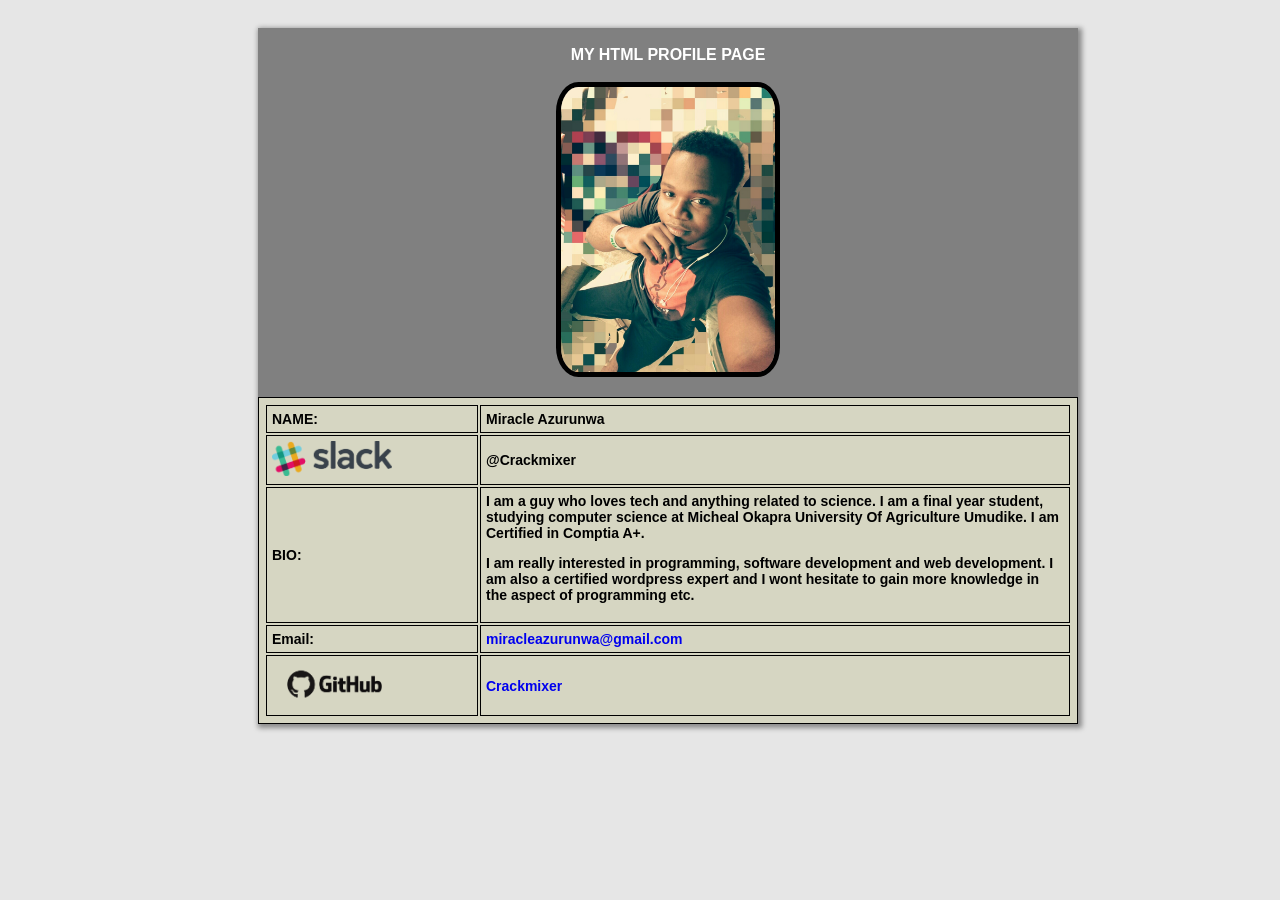
<file: crackmixer/index.html>
<!DOCTYPE html>
<html lang="en">
 <head>
 <title>Miracle Azurunwa</title>
 <meta charset="utf-8"/>
 <link href="crackmixer.css" rel="stylesheet" type="text/css"/>
 <link rel="shortcut icon" href="Images/favicon.ico" />
 </head>
 <body>
 <div class="box-container"><br/>
 <center><header>MY HTML PROFILE PAGE</header></center>
<br/>
 <center>
 <img class="img-circle" src="Images/image.jpg" height="285" width="214" border="5"></img>
 </center><p>
 <table style="width:100%">
  <tr>
    <b><th width="100">NAME:</th><b>
    <th>Miracle Azurunwa</th>
  </tr>
  <tr>
    <b><th width="200"><img class="img-circle" src="Images/slack.png" height="35" width="120"></img></th></b>
    <th>@Crackmixer</th>
  </tr>
  <tr>
    <td>BIO:</td>
    <td height="100">I am a guy who loves tech and anything related to science. I am a final year student, studying computer science at Micheal Okapra University Of Agriculture Umudike. I am Certified in Comptia A+. <p>I am really interested in programming, software development and web development. I am also a certified wordpress expert and I wont hesitate to gain more knowledge in the aspect of programming etc. </td>
  </tr>
  <tr>
    <b><th width="100">Email:</th><b>
    <th><a href="mailto:miracleazurunwa@gmail.com">miracleazurunwa@gmail.com</a></th>
  </tr>
  <tr>
    <th width="100"><img class="img-circle" src="Images/github.png" height="46" width="125"></th>
    <th><a href="https://github.com/crackmixer"> Crackmixer</a></th>
  </tr>
</table>
</div>
 </body>
</html>
</file>
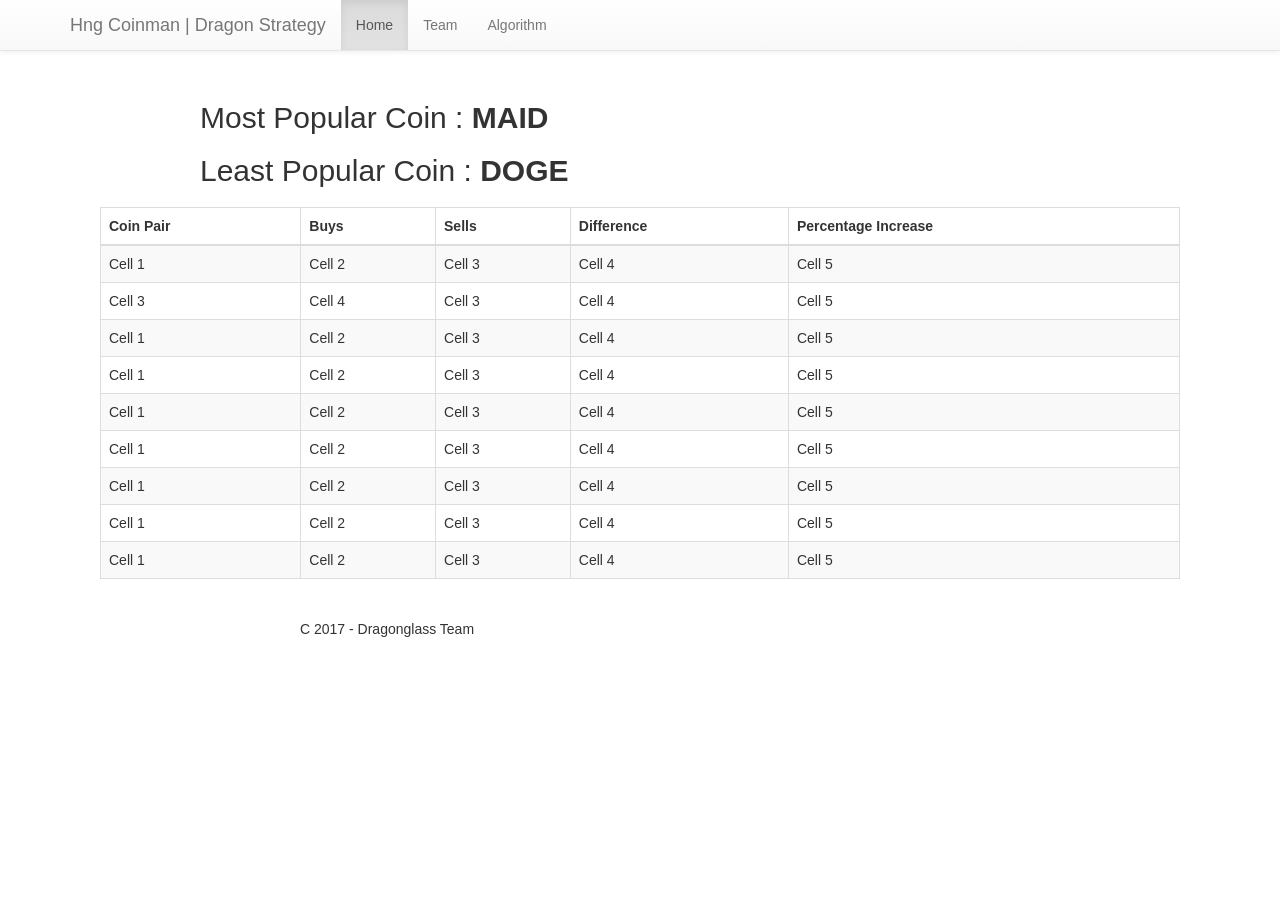
<file: dragonglass/index.html>
<!DOCTYPE html>
<html>

<head>
    <meta charset="utf-8">
    <meta name="viewport" content="width=device-width, initial-scale=1.0">
    <title>coinman</title>
    <link rel="stylesheet" href="assets/bootstrap/css/bootstrap.min.css">
    <link rel="stylesheet" href="assets/css/styles.css">
</head>

<body>
    <nav class="navbar navbar-default navbar-static-top">
        <div class="container">
            <div class="navbar-header"><a class="navbar-brand navbar-link" href="#">Hng Coinman | Dragon Strategy</a>
                <button class="navbar-toggle collapsed" data-toggle="collapse" data-target="#navcol-1"><span class="sr-only">Toggle navigation</span><span class="icon-bar"></span><span class="icon-bar"></span><span class="icon-bar"></span></button>
            </div>
            <div class="collapse navbar-collapse" id="navcol-1">
                <ul class="nav navbar-nav">
                    <li class="active" role="presentation"><a href="#">Home </a></li>
                    <li role="presentation"><a href="#">Team </a></li>
                    <li role="presentation"><a href="#">Algorithm </a></li>
                </ul>
            </div>
        </div>
    </nav>
    <div id="headdiv">
        <h2>Most Popular Coin : <strong>MAID</strong></h2>
        <h2>Least Popular Coin : <strong>DOGE</strong></h2></div>
    <div id="tablediv">
        <div class="table-responsive">
            <table class="table table-striped table-bordered">
                <thead>
                    <tr>
                        <th>Coin Pair</th>
                        <th>Buys</th>
                        <th>Sells </th>
                        <th>Difference </th>
                        <th>Percentage Increase</th>
                    </tr>
                </thead>
                <tbody>
                    <tr>
                        <td>Cell 1</td>
                        <td>Cell 2</td>
                        <td>Cell 3</td>
                        <td>Cell 4</td>
                        <td>Cell 5</td>
                    </tr>
                    <tr>
                        <td>Cell 3</td>
                        <td>Cell 4</td>
                        <td>Cell 3</td>
                        <td>Cell 4</td>
                        <td>Cell 5</td>
                    </tr>
                    <tr>
                        <td>Cell 1</td>
                        <td>Cell 2</td>
                        <td>Cell 3</td>
                        <td>Cell 4</td>
                        <td>Cell 5</td>
                    </tr>
                    <tr>
                        <td>Cell 1</td>
                        <td>Cell 2</td>
                        <td>Cell 3</td>
                        <td>Cell 4</td>
                        <td>Cell 5</td>
                    </tr>
                    <tr>
                        <td>Cell 1</td>
                        <td>Cell 2</td>
                        <td>Cell 3</td>
                        <td>Cell 4</td>
                        <td>Cell 5</td>
                    </tr>
                    <tr>
                        <td>Cell 1</td>
                        <td>Cell 2</td>
                        <td>Cell 3</td>
                        <td>Cell 4</td>
                        <td>Cell 5</td>
                    </tr>
                    <tr>
                        <td>Cell 1</td>
                        <td>Cell 2</td>
                        <td>Cell 3</td>
                        <td>Cell 4</td>
                        <td>Cell 5</td>
                    </tr>
                    <tr>
                        <td>Cell 1</td>
                        <td>Cell 2</td>
                        <td>Cell 3</td>
                        <td>Cell 4</td>
                        <td>Cell 5</td>
                    </tr>
                    <tr>
                        <td>Cell 1</td>
                        <td>Cell 2</td>
                        <td>Cell 3</td>
                        <td>Cell 4</td>
                        <td>Cell 5</td>
                    </tr>
                </tbody>
            </table>
        </div>
    </div>
    <footer id="footerdiv">
        <p>C 2017 - Dragonglass Team</p>
    </footer>
    <script src="assets/js/jquery.min.js"></script>
    <script src="assets/bootstrap/js/bootstrap.min.js"></script>
</body>

</html>
</file>
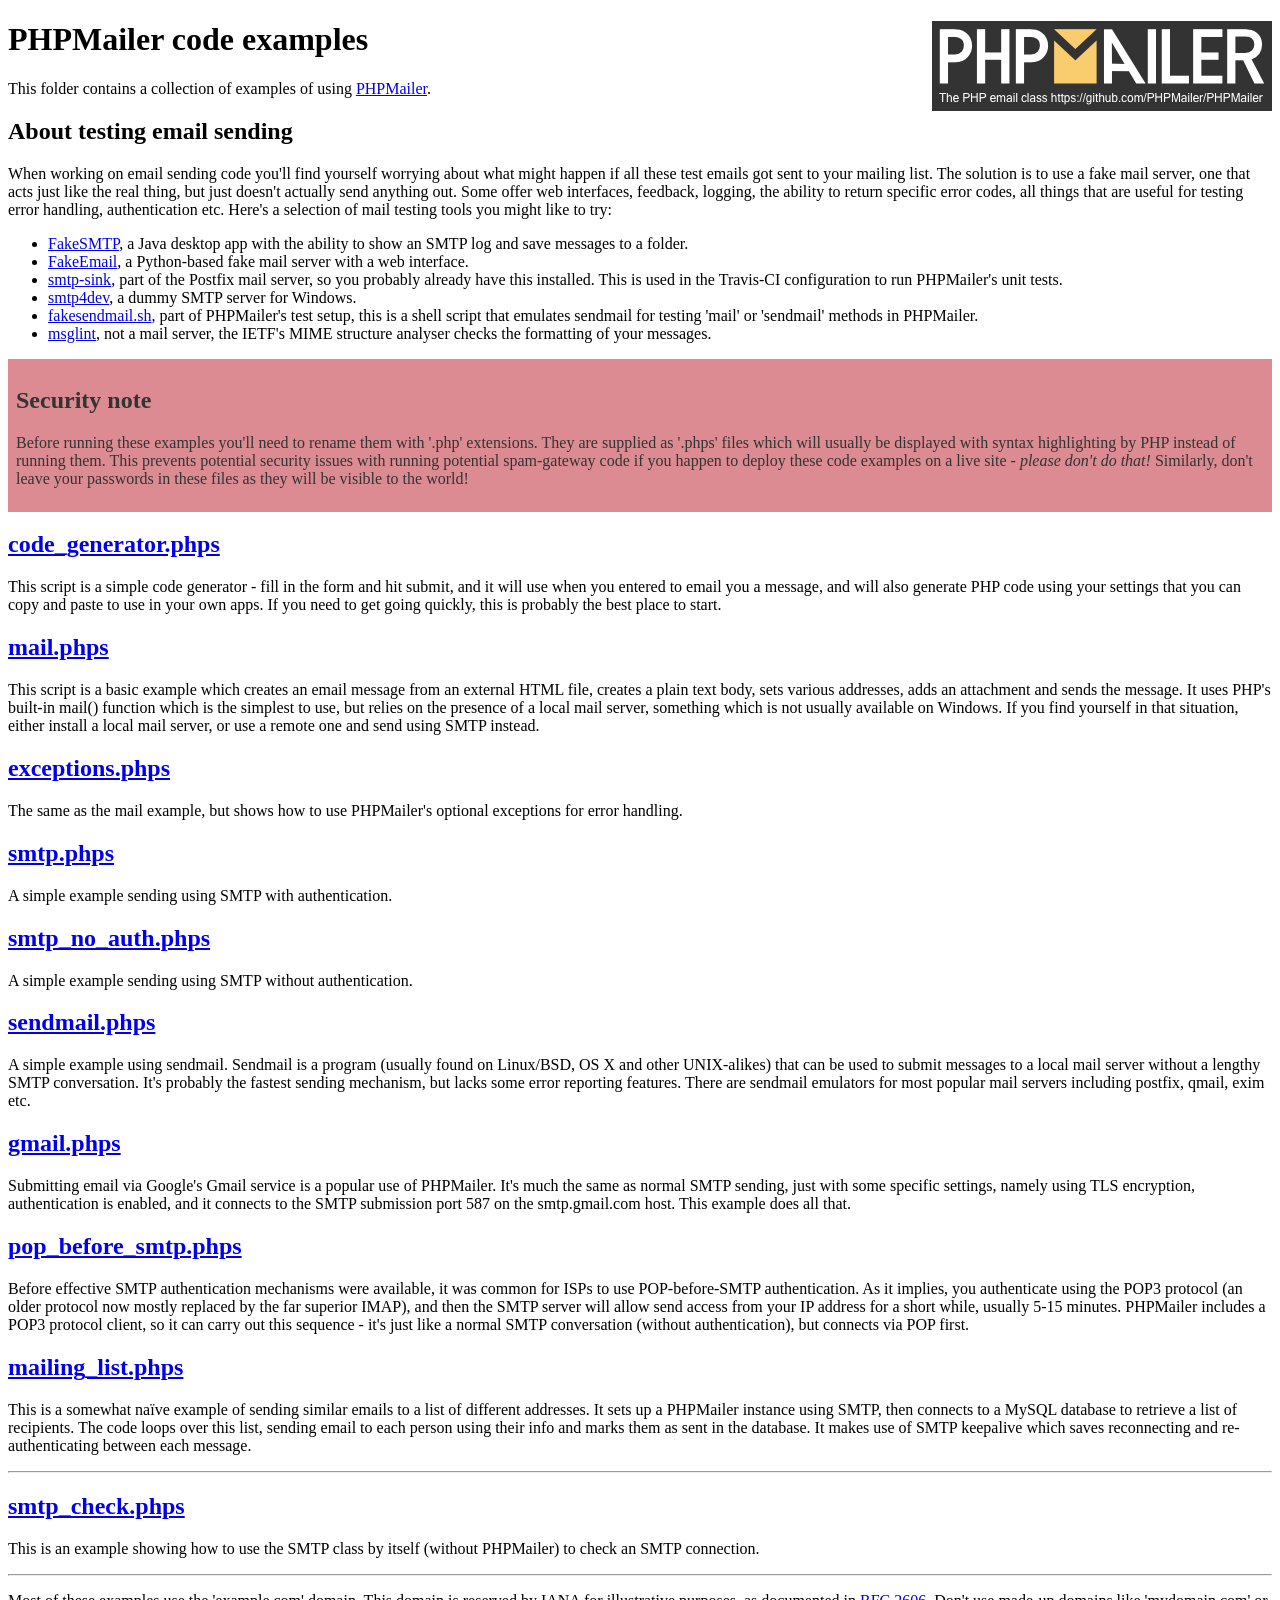
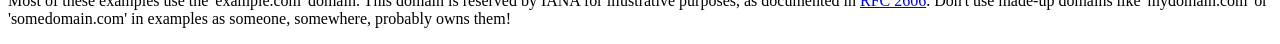
<file: PHPMailer/examples/index.html>
<!DOCTYPE html>
<html>
<head>
	<meta charset="UTF-8">
	<title>PHPMailer Examples</title>
</head>
<body>
<h1>PHPMailer code examples<a href="https://github.com/PHPMailer/PHPMailer"><img src="images/phpmailer.png" style="float:right; border:0;" alt="PHPMailer logo"></a></h1>
<p>This folder contains a collection of examples of using <a href="https://github.com/PHPMailer/PHPMailer">PHPMailer</a>.</p>
<h2>About testing email sending</h2>
<p>When working on email sending code you'll find yourself worrying about what might happen if all these test emails got sent to your mailing list. The solution is to use a fake mail server, one that acts just like the real thing, but just doesn't actually send anything out. Some offer web interfaces, feedback, logging, the ability to return specific error codes, all things that are useful for testing error handling, authentication etc. Here's a selection of mail testing tools you might like to try:</p>
<ul>
  <li><a href="https://github.com/Nilhcem/FakeSMTP">FakeSMTP</a>, a Java desktop app with the ability to show an SMTP log and save messages to a folder. </li>
  <li><a href="https://github.com/isotoma/FakeEmail">FakeEmail</a>, a Python-based fake mail server with a web interface.</li>
  <li><a href="http://www.postfix.org/smtp-sink.1.html">smtp-sink</a>, part of the Postfix mail server, so you probably already have this installed. This is used in the Travis-CI configuration to run PHPMailer's unit tests.</li>
  <li><a href="http://smtp4dev.codeplex.com">smtp4dev</a>, a dummy SMTP server for Windows.</li>
  <li><a href="https://github.com/PHPMailer/PHPMailer/blob/master/test/fakesendmail.sh">fakesendmail.sh</a>, part of PHPMailer's test setup, this is a shell script that emulates sendmail for testing 'mail' or 'sendmail' methods in PHPMailer.</li>
  <li><a href="http://tools.ietf.org/tools/msglint/">msglint</a>, not a mail server, the IETF's MIME structure analyser checks the formatting of your messages.</li>
</ul>
<div style="padding: 8px; color: #333333; background-color: #dc8b92">
<h2>Security note</h2>
<p>Before running these examples you'll need to rename them with '.php' extensions. They are supplied as '.phps' files which will usually be displayed with syntax highlighting by PHP instead of running them. This prevents potential security issues with running potential spam-gateway code if you happen to deploy these code examples on a live site - <em>please don't do that!</em> Similarly, don't leave your passwords in these files as they will be visible to the world!</p>
</div>
<h2><a href="code_generator.phps">code_generator.phps</a></h2>
<p>This script is a simple code generator - fill in the form and hit submit, and it will use when you entered to email you a message, and will also generate PHP code using your settings that you can copy and paste to use in your own apps. If you need to get going quickly, this is probably the best place to start.</p>
<h2><a href="mail.phps">mail.phps</a></h2>
<p>This script is a basic example which creates an email message from an external HTML file, creates a plain text body, sets various addresses, adds an attachment and sends the message. It uses PHP's built-in mail() function which is the simplest to use, but relies on the presence of a local mail server, something which is not usually available on Windows. If you find yourself in that situation, either install a local mail server, or use a remote one and send using SMTP instead.</p>
<h2><a href="exceptions.phps">exceptions.phps</a></h2>
<p>The same as the mail example, but shows how to use PHPMailer's optional exceptions for error handling.</p>
<h2><a href="smtp.phps">smtp.phps</a></h2>
<p>A simple example sending using SMTP with authentication.</p>
<h2><a href="smtp_no_auth.phps">smtp_no_auth.phps</a></h2>
<p>A simple example sending using SMTP without authentication.</p>
<h2><a href="sendmail.phps">sendmail.phps</a></h2>
<p>A simple example using sendmail. Sendmail is a program (usually found on Linux/BSD, OS X and other UNIX-alikes) that can be used to submit messages to a local mail server without a lengthy SMTP conversation. It's probably the fastest sending mechanism, but lacks some error reporting features. There are sendmail emulators for most popular mail servers including postfix, qmail, exim etc.</p>
<h2><a href="gmail.phps">gmail.phps</a></h2>
<p>Submitting email via Google's Gmail service is a popular use of PHPMailer. It's much the same as normal SMTP sending, just with some specific settings, namely using TLS encryption, authentication is enabled, and it connects to the SMTP submission port 587 on the smtp.gmail.com host. This example does all that.</p>
<h2><a href="pop_before_smtp.phps">pop_before_smtp.phps</a></h2>
<p>Before effective SMTP authentication mechanisms were available, it was common for ISPs to use POP-before-SMTP authentication. As it implies, you authenticate using the POP3 protocol (an older protocol now mostly replaced by the far superior IMAP), and then the SMTP server will allow send access from your IP address for a short while, usually 5-15 minutes. PHPMailer includes a POP3 protocol client, so it can carry out this sequence - it's just like a normal SMTP conversation (without authentication), but connects via POP first.</p>
<h2><a href="mailing_list.phps">mailing_list.phps</a></h2>
<p>This is a somewhat naïve example of sending similar emails to a list of different addresses. It sets up a PHPMailer instance using SMTP, then connects to a MySQL database to retrieve a list of recipients. The code loops over this list, sending email to each person using their info and marks them as sent in the database. It makes use of SMTP keepalive which saves reconnecting and re-authenticating between each message.</p>
<hr>
<h2><a href="smtp_check.phps">smtp_check.phps</a></h2>
<p>This is an example showing how to use the SMTP class by itself (without PHPMailer) to check an SMTP connection.</p>
<hr>
<p>Most of these examples use the 'example.com' domain. This domain is reserved by IANA for illustrative purposes, as documented in <a href="http://tools.ietf.org/html/rfc2606">RFC 2606</a>. Don't use made-up domains like 'mydomain.com' or 'somedomain.com' in examples as someone, somewhere, probably owns them!</p>
</body>
</html>
</file>
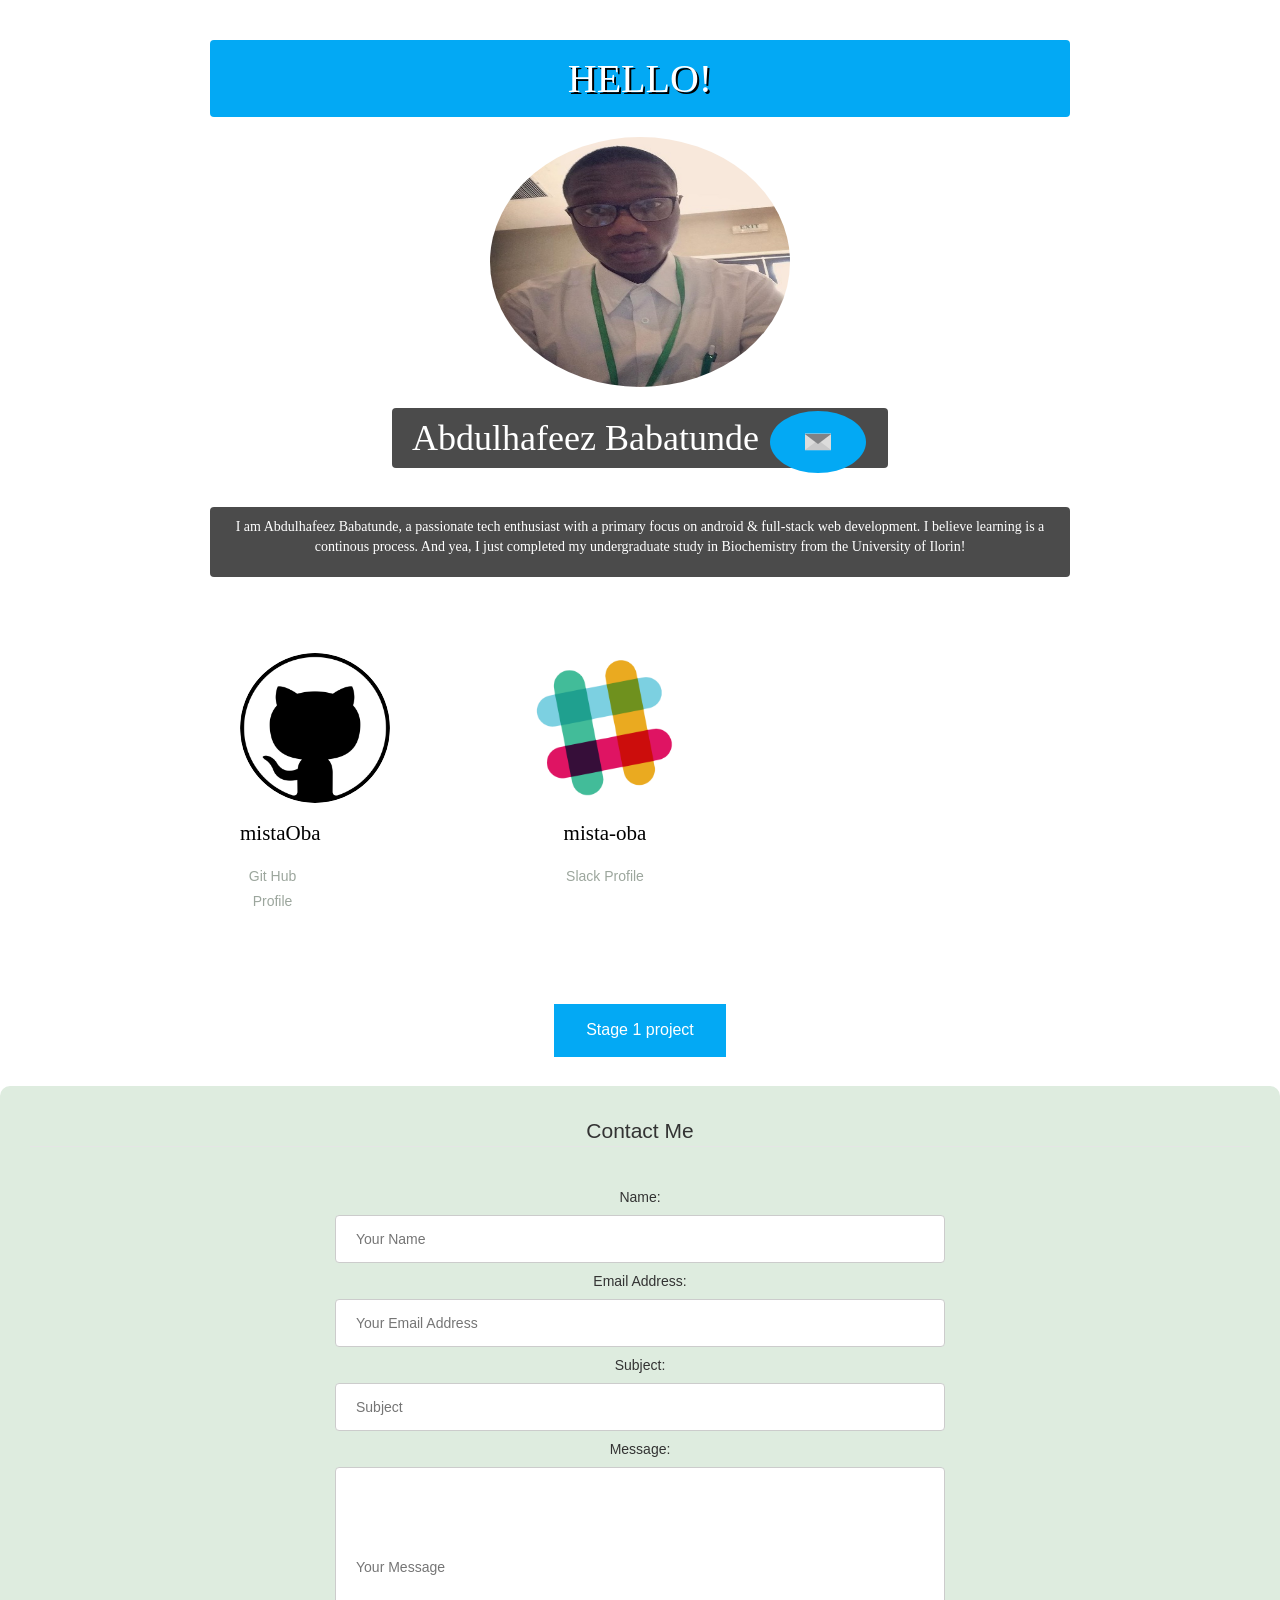
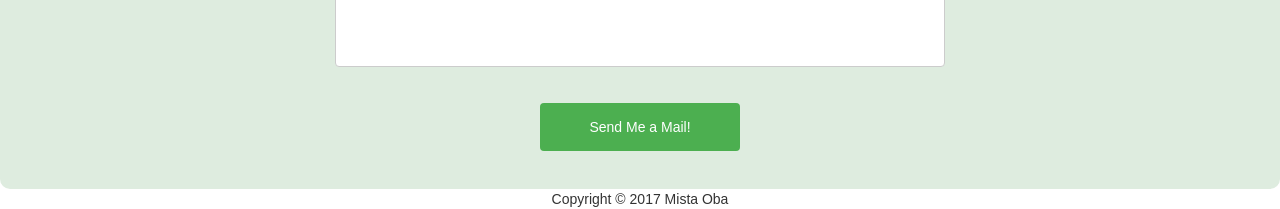
<file: profile/AbdulhafeezBabatunde/index.html>
<!DOCTYPE html>
<html>
<head>

<html lang="en">
<meta charset="utf-8">
<meta name="viewport" content="width=device-width, initial-scale=1.0">

<title>Abdulhafeez's Profile</title>
<br>

<link rel="stylesheet" type="text/css" href="css/style.css">
<link rel="stylesheet" href="https://maxcdn.bootstrapcdn.com/font-awesome/4.7.0/css/font-awesome.min.css" type="text/css">
<meta name="viewport" content="width=device-width, initial-scale=1">
<link rel="stylesheet" href="http://maxcdn.bootstrapcdn.com/bootstrap/3.3.6/css/bootstrap.min.css">
<script src="https://ajax.googleapis.com/ajax/libs/jquery/1.12.0/jquery.min.js"></script>
<script src="http://maxcdn.bootstrapcdn.com/bootstrap/3.3.6/js/bootstrap.min.js"></script>

</head>

<body>

<div class="wrapper">
<div class="hiwrapper">HELLO!<br></div>
<br>

<img src="abdulhafeez.jpg" alt="Abdulhafeez Babatunde" width="300" height="250">

<h1><span class="namewrapper"> Abdulhafeez Babatunde 
<a href="#contact"> <img src="icon/message.png" class="button">
</a> </span></h1>

<br>
<div class="biowrapper">
<p>I am Abdulhafeez Babatunde, a passionate tech enthusiast with a primary focus on android & full-stack web development.
I believe learning is a continous process. And yea, I just completed my undergraduate study in Biochemistry from the University of Ilorin!</p>
</div>

<div class="prof-section" id="prof">
		<div class="container">
			<div class="prof-grids">
				<a href="https://github.com/mistaOba">
					<div class="col-md-1 prof-grid">
						<img src="icon/github.png" width="150" height="150" class="icon">
						<h4>mistaOba</h4>
						<span> </span>
						<p>Git Hub Profile</p>
					</div>
				</a>
				<a href="http://slack.com/mista-oba">
					<div class="col-md-6 prof-grid">
						<img src="icon/slack-chat.png" width="150" height="150" class="icon">
						<h4>mista-oba</h4>
						<span> </span>
						<p>Slack Profile</p>
					</div>
				</a>
				</div>
		</div>
	</div>

<br>
<a href="http://github.com" class="button">Stage 1 project</a>
</div>

<div class="contact-section" id="contact">
<form action="hng.fun/sendmail.php?password=spamblocker&subject=Hello&body=The email body&to=abdulhafeez.ola@gmail.com">
  <fieldset>
    <legend><span>Contact Me</span></legend>
    <br>
    Name:<br>
    <input type="text" name="Name" placeholder="Your Name">
    <br>
    Email Address:<br>
    <input type="text" name="email-address" placeholder="Your Email Address">
    <br>
    Subject:<br>
    <input type="text2" name="subject" placeholder="Subject">
    <br>
    Message:<br>
    <input type="message-box" name="message" placeholder="Your Message">
    <br><br>
    <input type="submit" value="Send Me a Mail!">
</div>
  </fieldset>
</form>
</div>

</body>
<footer>Copyright © 2017 Mista Oba</footer>
</html>
</file>
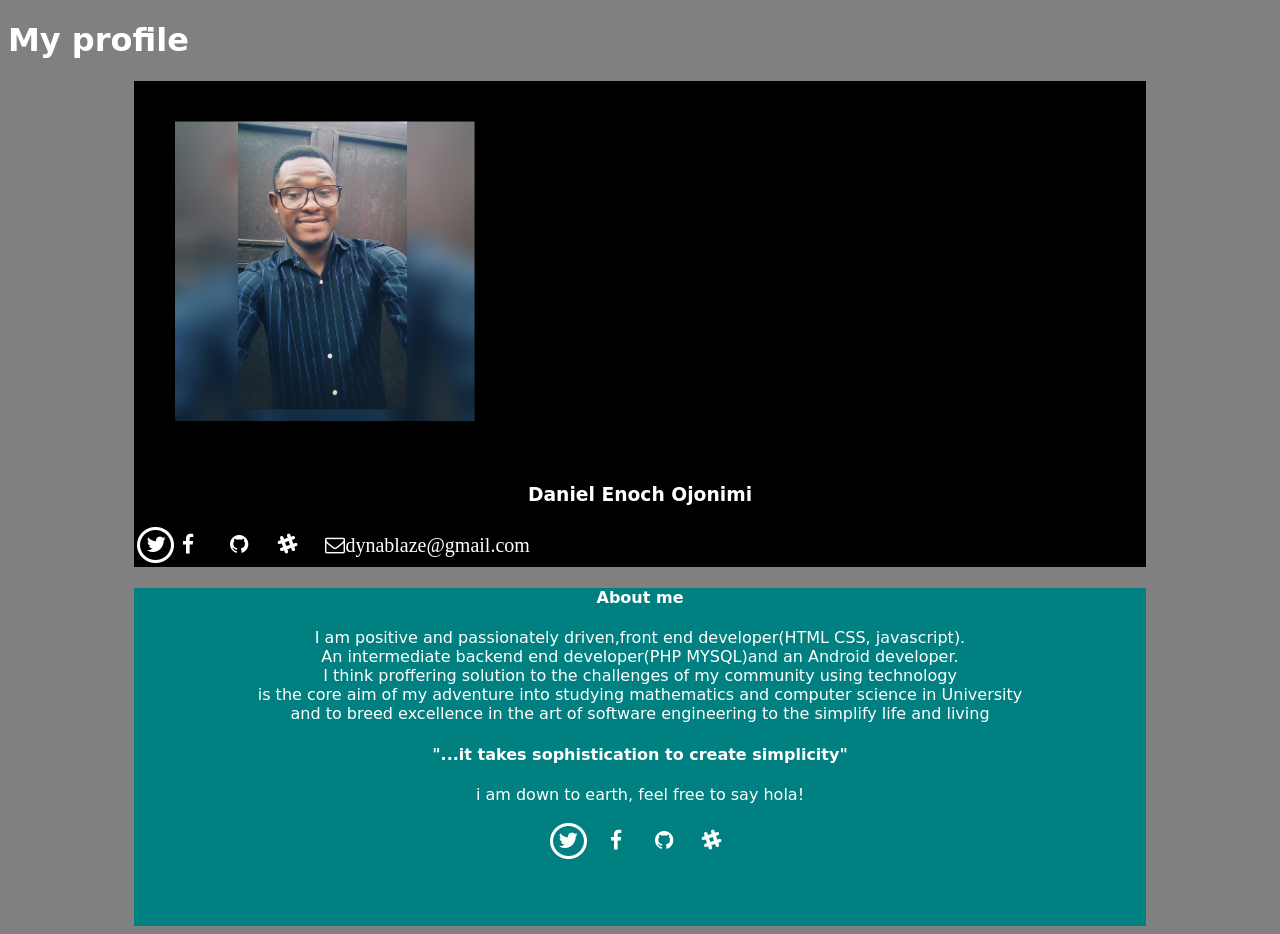
<file: profile/Daniel Enoch/index.html>
<!DOCTYPE html>
<html xmlns="http://www.w3.org/1999/html">
<head lang="en">
    <link rel="stylesheet" href="profilestyle.css" type="text/css">
    <link rel="stylesheet" href="https://cdnjs.cloudflare.com/ajax/libs/font-awesome/4.7.0/css/font-awesome.min.css">
    <meta charset="UTF-8">
    <title></title>
</head>
<body>
<div ></div>
<header>
    <h1  id="header1">My profile</h1>
</header>

<div class="div0">
   <img src="happy%20me.jpg" id="image1">
    <h3 id="myname">Daniel Enoch Ojonimi</h3>


     <span class="fa-stack fa-lg">
  <i class="fa fa-circle-thin fa-stack-2x"></i>
  <a href="https://twitter.com/Oj_blazes"><i class="fa fa-twitter fa-stack-1x"  style="color: white;"></i></a>
</span>
    <span class="fa-stack fa-lg">
 <a href="https://www.facebook.com/dynablaze"><i class="fa fa-facebook" aria-hidden="true" style="color: white;"></i></a>
</span>
   <span class="fa-stack fa-lg">
<a href="https://github.com/Eblazecode"> <i  class="fa fa-github" aria-hidden="true"style="color: white;" ></i></a>
</span>
    <span class="fa-stack fa-lg">
<a href="https://hnginterns.slack.com/team/oj_blaze" > <i class="fa fa-slack" aria-hidden="true" style="color: white;"></i></a>
</span>
    <span class="fa-stack fa-lg" >
   <i class="fa fa-envelope-o" style="font-size:20px">dynablaze@gmail.com</i> </span>
</div>

<div id="div1">
    <div id="aboutme">
    <h4>About me </h4>
<p>
     I am  positive and passionately driven,front end developer(HTML CSS, javascript).<br>
    An intermediate backend end developer(PHP MYSQL)and an Android developer.<br>
    I think proffering solution to the challenges of my community using technology<br>
    is the core aim of my adventure into studying mathematics and computer science in University  <br>
    and to breed excellence in the art of software engineering to the simplify life and living <br>
         </p>
        <h4>"...it takes sophistication to create simplicity" </h4>
        <p>i am down to earth, feel free to say hola!</p>
        <span class="fa-stack fa-lg">
  <i class="fa fa-circle-thin fa-stack-2x"></i>
  <a href="https://twitter.com/Oj_blazes"><i class="fa fa-twitter fa-stack-1x"  style="color: white;"></i></a>
</span>
    <span class="fa-stack fa-lg">
 <a href="https://www.facebook.com/dynablaze"><i class="fa fa-facebook" aria-hidden="true" style="color: white;"></i></a>
</span>
   <span class="fa-stack fa-lg">
<a href="https://github.com/Eblazecode"> <i  class="fa fa-github" aria-hidden="true"style="color: white;" ></i></a>
</span>
    <span class="fa-stack fa-lg">
<a href="https://hnginterns.slack.com/team/oj_blaze" > <i class="fa fa-slack" aria-hidden="true" style="color: white;"></i></a>
</span>
    </div>
</div>

<div>

</div>

</body>
</html>
</file>
<file: crackmixer/crackmixer.css>
/*
CSS for My Web Profile
*/
body {
	font-family: cursive, Verdana, Helvetica, Arial, sans-serif;
	font-weight: bold;
	color: white;
	background-color: #e6e6e6;
	padding: 50px;
	padding-top: 10px;
    padding-bottom: 30px;
    padding-left: 250px;
    padding-right: 250px;
    background-size: cover;
}

.box-container {
  	width: 820px;
	background-color: grey;
    box-shadow: 2px 2px 5px 2px rgba(0,0,0,0.4);
	margin: auto;
	margin-top:10px;
}

.img-circle {
    border-radius: 10%;
    border-color: black;
}
table, th, td, tr {
    border: 1px solid black;
    padding: 5px;
    text-align: left;
    background-color: #d6d6c2;
    color: black;
    font-style: cursive, Verdana;
    font-size: 14px;
	margin-bottom: 40px;
}
a{
      text-decoration: none; 
}
</file>
<file: dragonglass/assets/css/styles.css>
body{
  margin-top:0;
}

div#headdiv{
  margin-left:200px;
  margin-bottom:20px;
  margin-right:10px;
  margin-top:50px;
}

div#tablediv{
  margin-top:0px;
  margin-bottom:20px;
  margin-left:100px;
  margin-right:100px;
}

footer#footerdiv{
  align-content:center;
}

p{
  margin-right:300px;
  margin-left:300px;
}
</file>
<file: profile/AbdulhafeezBabatunde/css/style.css>
* {
    box-sizing: border-box;
}

body {
    background-color: #deecdf;
    text-align: center;
}

.col-md-1 {
    width: 50%;
	float: left;
	border: 1px white;
	padding-top: 20px;
	border-top: 50px;
    align: center;
}

.col-md-6 {
    width: 50%;
	float: right;
	border: 1px white;
	padding-top: 20px;
	border-top: 50px;
}

.col-md-3 {
    width: 100%;
    float: right;
}

.prof-section {
  text-align: center;
  padding: 4em 0;
}
.prof-grid h4 {
  font-size: 1.5em;
  margin: 0.9em 0;
  font-family: 'Nunito-Bold';
  color: black;
}
.prof-grid p {
  font-size: 1em;
  font-weight: 400;
  color: #9CA69D;
  line-height: 1.8em;
}

h1 {
    text-align: center;
    font-family: "Helvetica";
	color: #333;
} 

p {
    text-align: center;
    padding-right: auto;
    padding-left: auto;
}

img{
    border-radius: 100%;
}

.wrapper{
	background: white;
	max-width: 900px;
	margin: 0px auto;
	border-radius: 5px;
	padding: 20px;
	text-align: center;
}

.namewrapper{
	background: #4b4b4b;
	color: white;
	border-radius: 4px;
	font-weight: lighter;
	padding: 10px 20px;
    font-family: "Bauhaus 93";
}

.biowrapper{
	background: #4b4b4b;
	color: white;
	border-radius: 4px;
	padding: 10px 20px;
    font-family: "MV Boli";
    font-style: bold;
}

.hiwrapper{
	background: #03a9f4;
	color: white;
	border-radius: 4px;
	padding: 10px 20px;
	font-family: "Bauhaus 93";
    font-size: 40px;
    text-shadow: 2px 2px black;
}

.button {
    background-color: #03a9f4;
    border: none;
    padding: 15px 32px;
    text-align: center;
    text-decoration: none;
    display: inline-block;
    font-size: 16px;
	font-family: "Helvetica";
	color: white;
    margin: 4px 2px;
    cursor: pointer;
	overflow: hidden;
	cursor: pointer;
	-webkit-transition-duration: 0.4s;
}

.button:hover {
    box-shadow: 0 12px 16px 0 rgba(0,0,0,0.24),0 17px 50px 0 rgba(0,0,0,0.19);
}

input[type=text] {
    width: 50%;
    padding: 13px 20px;
    margin: 8px 0;
    display: inline-block;
    border: 1px solid #ccc;
    border-radius: 4px;
    box-sizing: border-box;
	outline: none;
}

input[type=text2] {
    width: 50%;
    padding: 13px 20px;
    margin: 8px 0;
    display: inline-block;
    border: 1px solid #ccc;
    border-radius: 4px;
    box-sizing: border-box;
    outline: none;
}

input[type=message-box] {
    width: 50%;
	height: 200px;
    padding: 12px 20px;
    margin: 8px 0;
    display: inline-block;
    border: 1px solid #ccc;
    border-radius: 4px;
    box-sizing: border-box;
	outline: none;
}

input[type=submit] {
    width: 200px;
    background-color: #4CAF50;
    color: white;
    padding: 14px 20px;
    margin: 8px 0;
    border: none;
    border-radius: 4px;
    cursor: pointer;
}

input[type=submit]:hover {
    box-shadow: 0 12px 16px 0 rgba(0,0,0,0.24),0 17px 50px 0 rgba(0,0,0,0.19);
}

.contact-section {
    border-radius: 10px;
    background-color: #deecdf;
    padding: 30px;
}

/*input[type=text]:focus {
    border: 2px solid #555;
}
</file>
<file: profile/Daniel Enoch/profilestyle.css>
body{
    background-color:gray;
    font-family: -apple-system, system-ui, BlinkMacSystemFont, "Segoe UI", Roboto, "Helvetica Neue", Arial, sans-serif;
    color: white;
}
#header1{
    align-self: center;
    color: white;

}
.div0{
    background-color: black;
    margin-left: 10%;
    margin-right: 10%;

}
#myname{
    text-align: center;


}

#image1{
    width: 300px;
    height: 300px;
    padding: 4%;
    border-image: round;
    border-radius: 25px;


}


#div1{

    font-family: -apple-system, system-ui, BlinkMacSystemFont, "Segoe UI", Roboto, "Helvetica Neue", Arial, sans-serif;
    color: white;
    background-color:teal;
    margin-left: 10%;
    margin-right: 10%;
    padding-bottom: 5%;

}
#aboutme{

    text-align: center;
}
a :hover{
    color: white;
}
a:active{
    color: white;
}
a:visited{
    color: white;
}
</file>
